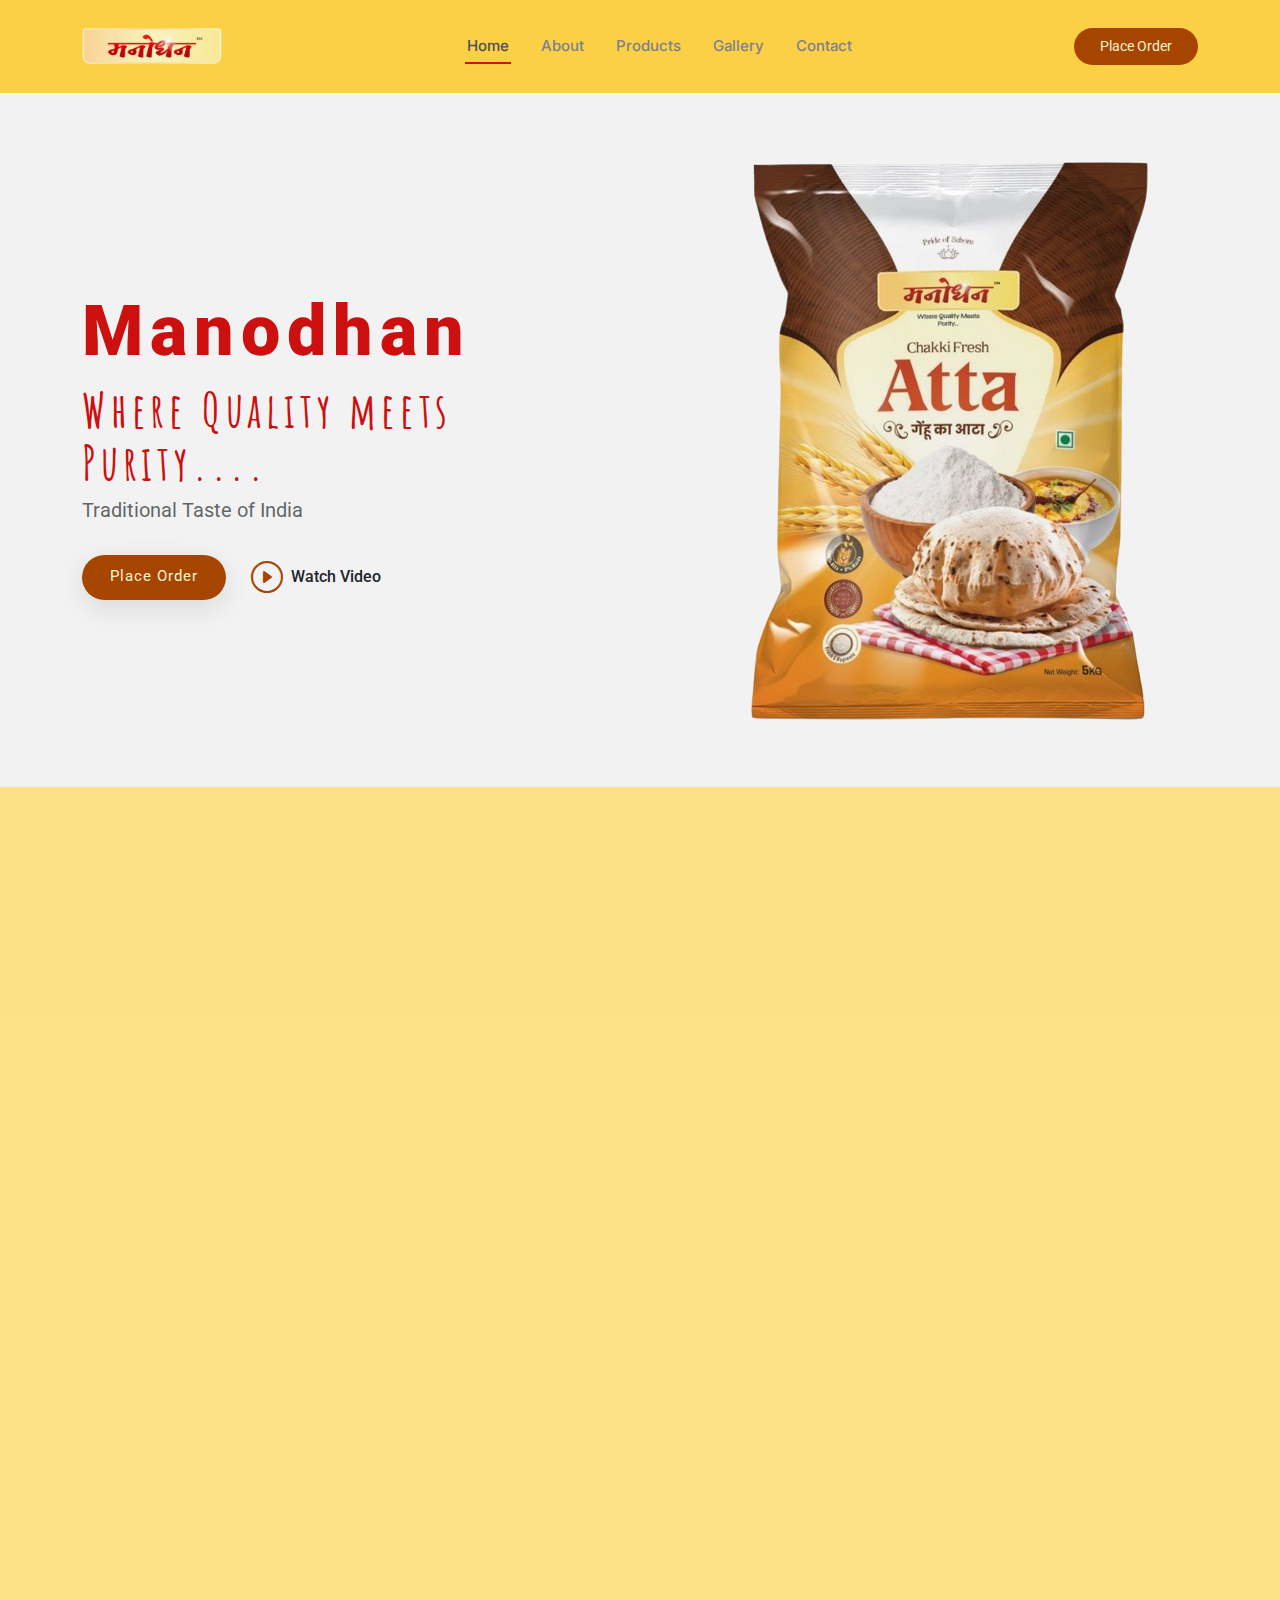
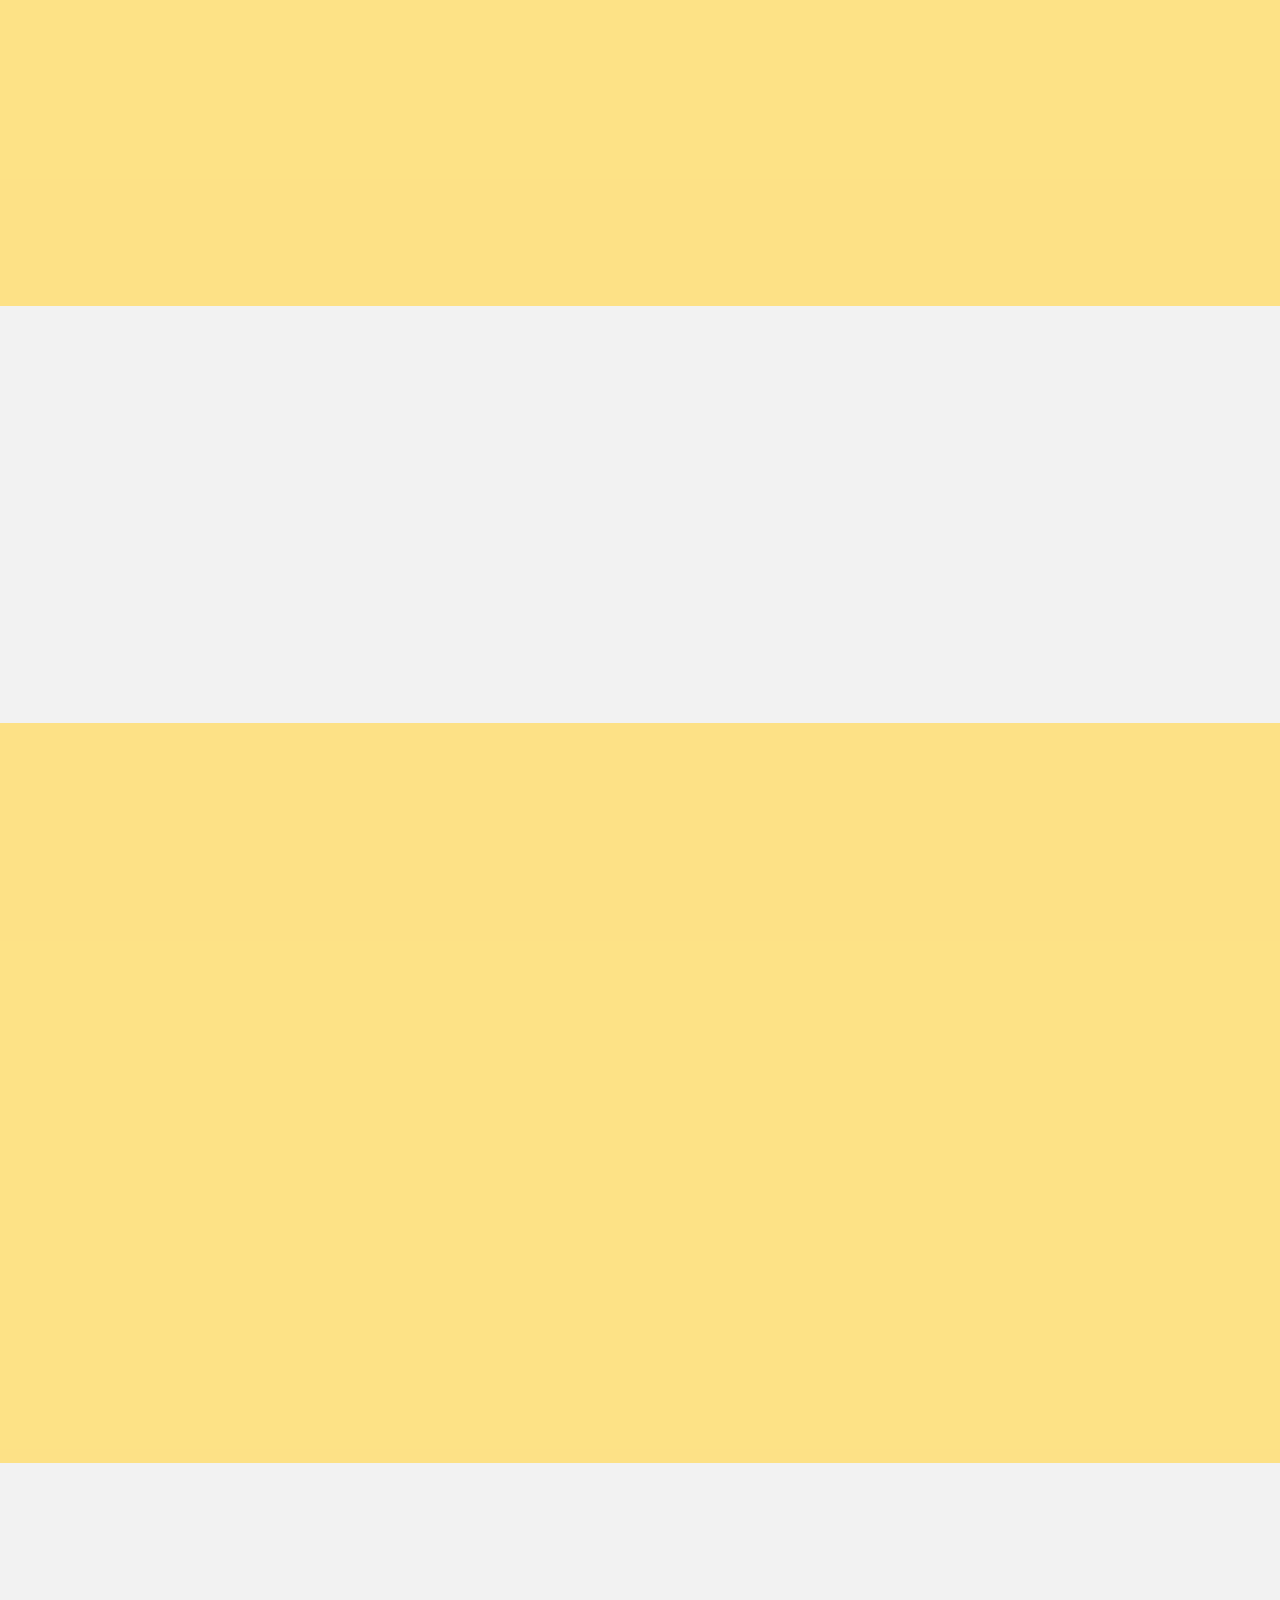
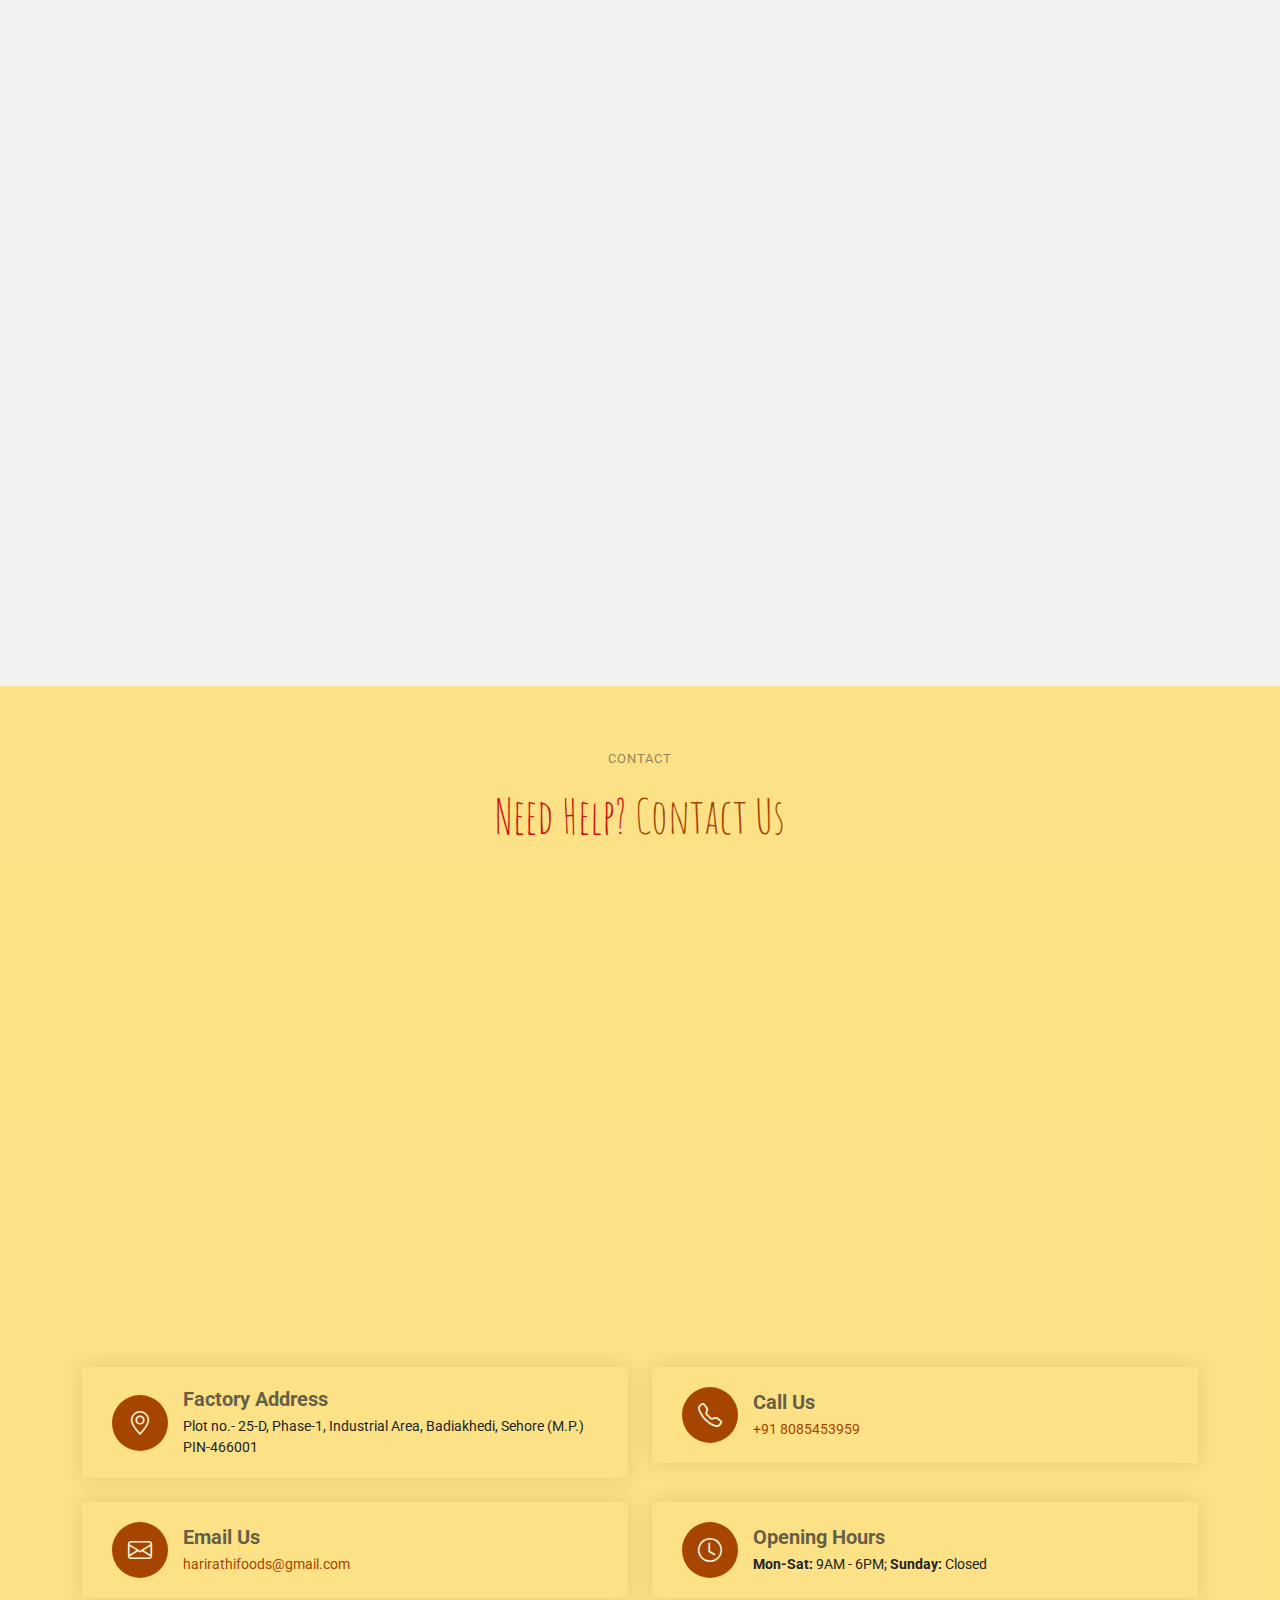
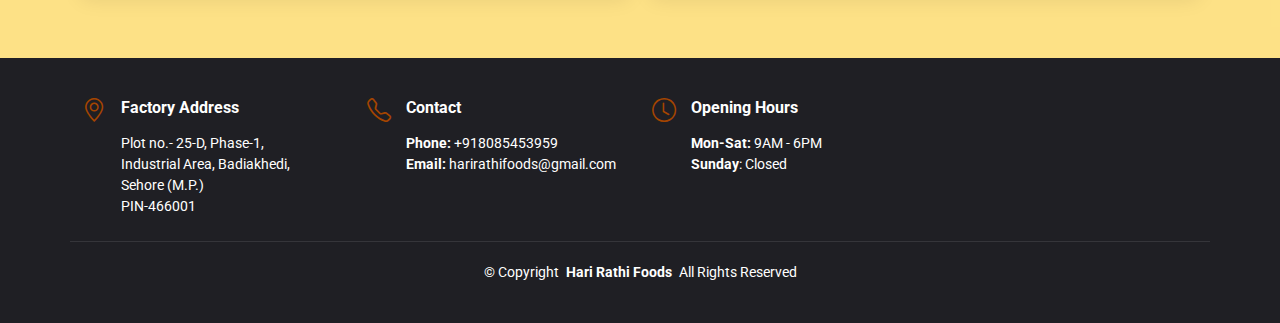
<file: index.html>
<!DOCTYPE html>
<html lang="en">

<head>
  <meta charset="utf-8">
  <meta content="width=device-width, initial-scale=1.0" name="viewport">
  <title>HR Food - Manodhan</title>
  <meta content="" name="description">
  <meta content="" name="keywords">

 

  <!-- Fonts -->
  <link href="https://fonts.googleapis.com" rel="preconnect">
  <link href="https://fonts.gstatic.com" rel="preconnect" crossorigin>
  <link href="https://fonts.googleapis.com/css2?family=Roboto:ital,wght@0,100;0,300;0,400;0,500;0,700;0,900;1,100;1,300;1,400;1,500;1,700;1,900&family=Inter:wght@100;200;300;400;500;600;700;800;900&family=Amatic+SC:wght@400;700&display=swap" rel="stylesheet">
  <link href="https://fonts.googleapis.com/css2?family=Roboto:wght@400;700&family=Open+Sans:wght@400;700&display=swap" rel="stylesheet">
            
  <!-- Vendor CSS Files -->
  <link href="assets/vendor/bootstrap/css/bootstrap.min.css" rel="stylesheet">
  <link href="assets/vendor/bootstrap-icons/bootstrap-icons.css" rel="stylesheet">
  <link href="assets/vendor/aos/aos.css" rel="stylesheet">
  <link href="assets/vendor/glightbox/css/glightbox.min.css" rel="stylesheet">
  <link href="assets/vendor/swiper/swiper-bundle.min.css" rel="stylesheet">

  <!-- Main CSS File -->
  <link href="assets/css/main.css" rel="stylesheet">

</head>

<body class="index-page">
  <header id="header" class="header d-flex align-items-center sticky-top" style="background: linear-gradient(to right, #fbd045, #fbd045);">
  <div class="container position-relative d-flex align-items-center justify-content-between">

    <a href="index.html" class="logo d-flex align-items-center me-auto me-xl-0">
      <img src="assets/img/logo.png" alt="" width="140">
    </a>

    <nav id="navmenu" class="navmenu">
      <ul>
        <li><a href="#hero" class="active">Home<br></a></li>
        <li><a href="#about">About</a></li>
        <li><a href="#Products">Products</a></li>
        <li><a href="#gallery">Gallery</a></li>
        <li><a href="#contact">Contact</a></li>
      </ul>
      <i class="mobile-nav-toggle d-xl-none bi bi-list"></i>
    </nav>

    <a class="btn-getstarted" href="index.html#place-order">Place Order</a>

  </div>
</header>

  <main class="main">

    <!-- Hero Section -->
    <section id="hero" class="hero section light-background">

      <div class="container">
        <div class="row gy-4 justify-content-center justify-content-lg-between">
          <div class="col-lg-5 order-2 order-lg-1 d-flex flex-column justify-content-center">
    
            <h1 data-aos="fade-up" style="line-height: 1.5; letter-spacing: 0.1em; font-size: 70px ; font-family: 'Roboto', 'Open Sans', sans-serif;"><b>Manodhan</b></h1>
          
            
            <h1 data-aos="fade-up" style="line-height: 1.1; letter-spacing: 0.1em; font-size: 48px ;" ><b>Where Quality meets Purity....</b></h1>
            <p data-aos="fade-up" data-aos-delay="100">Traditional Taste of India</p>
            <div class="d-flex" data-aos="fade-up" data-aos-delay="200">
              <a href="#place-order" class="btn-get-started">Place Order</a>
              <a href="" class="glightbox btn-watch-video d-flex align-items-center"><i class="bi bi-play-circle"></i><span>Watch Video</span></a>
            </div>
          </div>
          <div class="col-lg-5 order-1 order-lg-2 hero-img" data-aos="zoom-out">
            <img src="assets/img/hero-img.png" class="img-fluid animated" alt="">
          </div>
        </div>
      </div>

    </section>
    <!-- /Hero Section -->

    <!-- About Section -->
    <section id="about" class="about section">

      <!-- Section Title -->
      <div class="container section-title" data-aos="fade-up">
        <h2>About Us<br></h2>
        <p><span>Learn More</span> <span class="description-title">About Us</span></p>
      </div><!-- End Section Title -->

      <div class="container">
        <div class="row gy-4">
          <div class="col-lg-5" data-aos="fade-up" data-aos-delay="100">
            <div style="text-align: center;">
                <img src="assets/img/about.jpg" class="img-fluid mb-4" alt="">
            </div>
            <div class="place-order">
              <h2><b>Place Order</b></h2>
              <span style="font-size: 28px;">Call us on: <b>+918085453959</b></span><br>
              <a href="tel:+918085453959" class="btn btn-primary mt-2">Call Now</a>
          </div>
        </div>
        
          <div class="col-lg-6" data-aos="fade-up" data-aos-delay="200">
              <div class="content ps-0 ps-lg-5">
                  <p class="fst-italic">
                      मनोधन आटा सबसे अच्छी गेहूं से बनाया गया है जो सीहोर, मध्य प्रदेश में उगाई जाती है, और इसकी उत्कृष्टता को इसके सूक्ष्म प्रक्रिया के माध्यम से दर्शाया जाता है। इस क्षेत्र की अनुकूल मिट्टी और जलवायु स्थितियां गेहूं के समृद्ध विकास को प्रोत्साहित करती हैं, जिससे हर साल भरपूर फसल मिलती है।
                  </p>
                  <ul>
                      <li><i class="bi bi-star-fill"></i> गेहूं के दाने सुनहरे रंग के होते हैं और उनमें प्राकृतिक मिठास होती है।</li>
                      <li><i class="bi bi-droplet-fill"></i> उनमें अत्यधिक नमी अवशोषण क्षमता होती है।</li>
                      <li><i class="bi bi-gear-fill"></i> स्वचालित और स्वच्छ निर्माण तकनीकें इसके पोषण मूल्य और प्राकृतिक तत्वों को संरक्षित करती हैं।</li>
                  </ul>
                  <p class="fst-italic">
                      इस पौष्टिक आटे से बने चपाती (रोटी) उम्मीदों से परे होती हैं। वे दर्शाती हैं:
                  </p>
                  <ul>
                      <li><i class="bi bi-wind"></i> अद्वितीय हल्कापन</li>
                      <li><i class="bi bi-feather"></i> अधिक फुलाव</li>
                      <li><i class="bi bi-clock-fill"></i> लंबी अवधि तक नरम रहती हैं</li>
                  </ul>
                  <p class="fst-italic">
                      ये गुण इसे सभी के बीच समझदार व्यक्तियों के लिए पसंदीदा विकल्प बनाते हैं।
                  </p>
              </div>
          </div>

          
          
          
        </div>

      </div>

    </section><!-- /About Section -->

    <!-- Why Us Section -->
    <section id="why-us" class="why-us section light-background">
      <div class="container">
        <div class="row gy-4">
          
          <!-- Why Box -->
          <div class="col-lg-6" data-aos="fade-up" data-aos-delay="100">
            <div class="why-box">
              <h3>मनोधन क्यों चुनें</h3>
              <p style="font-size: 20px;"><b>हमेशा बेहतर गुणवत्ता का वादा:</b></p>
              <ul>
                <i class="bi bi-check-circle-fill green"></i> कड़े मानकों के आधार पर गेहूं का चयन</li>
                <br>
                <i class="bi bi-check-circle-fill"></i> उच्च गुणवत्ता की पैकिंग में आटे की स्वच्छ पैकिंग</li>
              </ul>
              <div class="text-center">
                <a href="#" class="more-btn"><span>और जानें</span> <i class="bi bi-chevron-right"></i></a>
              </div>
            </div>
          </div>
          
          <!-- Icon Box -->
          <div class="col-lg-6 d-flex align-items-stretch" data-aos="fade-up" data-aos-delay="200">
            <div class="why-box icon-box-custom">
              <h3>मनोधन जहां गुणवत्ता और शुद्धता मिलती है...</h3>
              <ul>
                <i class="bi bi-check-circle-fill"></i> स्वच्छता और स्वचालित निर्माण इकाई में सफाई, पीसने और मिलिंग की सुव्यवस्थित प्रक्रिया</li>
                <br>
                <i class="bi bi-check-circle-fill"></i> प्रत्येक पैक में समान रूप से पिसा हुआ उच्च गुणवत्ता का <b>100% शुद्ध गेहूं का आटा</b> होता है</li>
              </ul>
            </div>
          </div>
        </div>
      </div>
    </section>

    <!-- Products Section -->
    <section id="Products" class="Products section">

      <!-- Section Title -->
      <div class="container section-title" data-aos="fade-up">
        <h2>Products</h2>
        <p><span>Check our</span> <span class="description-title">Different Packaging<br></span></p>
      </div><!-- End Section Title -->

      <div class="container">
        <div class="row justify-content-center gy-4">
          <div class="col-lg-4 d-flex align-items-stretch" data-aos="fade-up">
            <div class="team-member">
              <div class="member-img">
                <img src="assets/img/products/products-1.jpg" class="img-fluid" alt="">
              </div>
              <div class="member-info">
                <h2 style="line-height: 1.5; letter-spacing: 0.1em; font-size: 40px ; font-family: 'Roboto', 'Open Sans', sans-serif;"><b>30 KG Bag</b></h2>
              </div>
            </div>
          </div><!-- End Team Member -->
      
          <div class="col-lg-4 d-flex align-items-stretch" data-aos="fade-up">
            <div class="team-member">
              <div class="member-img">
                <img src="assets/img/products/products-2.jpg" class="img-fluid" alt="">
              </div>
              <div class="member-info">
                <h2 style="line-height: 1.5; letter-spacing: 0.1em; font-size: 40px ; font-family: 'Roboto', 'Open Sans', sans-serif;"><b>5 KG Pack</b></h2>
              </div>
            </div>
          </div><!-- End Team Member -->
        </div>
      </div>
      
      

    </section><!-- /Products Section -->

    <!-- Gallery Section -->
    <section id="gallery" class="gallery section light-background">

      <!-- Section Title -->
      <div class="container section-title" data-aos="fade-up">
        <h2>Gallery</h2>
        <p><span>Check</span> <span class="description-title">Our Gallery</span></p>
      </div><!-- End Section Title -->

      <div class="container" data-aos="fade-up" data-aos-delay="100">

        <div class="swiper init-swiper">
          <script type="application/json" class="swiper-config">
            {
              "loop": true,
              "speed": 600,
              "autoplay": {
                "delay": 5000
              },
              "slidesPerView": "auto",
              "centeredSlides": true,
              "pagination": {
                "el": ".swiper-pagination",
                "type": "bullets",
                "clickable": true
              },
              "breakpoints": {
                "320": {
                  "slidesPerView": 1,
                  "spaceBetween": 0
                },
                "768": {
                  "slidesPerView": 3,
                  "spaceBetween": 20
                },
                "1200": {
                  "slidesPerView": 5,
                  "spaceBetween": 20
                }
              }
            }
          </script>
          <div class="swiper-wrapper align-items-center">
            <div class="swiper-slide"><a class="glightbox" data-gallery="images-gallery" href="assets/img/gallery/gallery-1.jpg"><img src="assets/img/gallery/gallery-1.jpg" class="img-fluid" alt=""></a></div>
            <div class="swiper-slide"><a class="glightbox" data-gallery="images-gallery" href="assets/img/gallery/gallery-2.jpg"><img src="assets/img/gallery/gallery-2.jpg" class="img-fluid" alt=""></a></div>
            <div class="swiper-slide"><a class="glightbox" data-gallery="images-gallery" href="assets/img/gallery/gallery-3.jpg"><img src="assets/img/gallery/gallery-3.jpg" class="img-fluid" alt=""></a></div>
            <div class="swiper-slide"><a class="glightbox" data-gallery="images-gallery" href="assets/img/gallery/gallery-4.jpg"><img src="assets/img/gallery/gallery-4.jpg" class="img-fluid" alt=""></a></div>
            <div class="swiper-slide"><a class="glightbox" data-gallery="images-gallery" href="assets/img/gallery/gallery-5.jpg"><img src="assets/img/gallery/gallery-5.jpg" class="img-fluid" alt=""></a></div>
            <div class="swiper-slide"><a class="glightbox" data-gallery="images-gallery" href="assets/img/gallery/gallery-6.jpg"><img src="assets/img/gallery/gallery-6.jpg" class="img-fluid" alt=""></a></div>
            </div>
          <div class="swiper-pagination"></div>
        </div>

      </div>

    </section><!-- /Gallery Section -->

    <!-- Contact Section -->
    <section id="contact" class="contact section">

      <!-- Section Title -->
      <div class="container section-title">
        <h2>Contact</h2>
        <p><span>Need Help?</span> <span class="description-title">Contact Us</span></p>
      </div><!-- End Section Title -->

      <div class="container">

        <div class="mb-5">
          <iframe style="width: 100%; height: 400px;" src="https://www.google.com/maps/embed?pb=!1m18!1m12!1m3!1d448.61870221595365!2d77.10287041117368!3d23.14904415752941!2m3!1f0!2f0!3f0!3m2!1i1024!2i768!4f13.1!3m3!1m2!1s0x397cf5ef5891b351%3A0xdf1a13d2b963f6a!2z4KS54KSw4KS_IOCksOCkpeCkvyDgpKvgpYLgpKHgpY3gpLg!5e1!3m2!1sen!2sin!4v1721709622957!5m2!1sen!2sin" width="600" height="450" style="border:0;" allowfullscreen="" loading="lazy" referrerpolicy="no-referrer-when-downgrade"></iframe>
        
        </div><!-- End Google Maps -->

        <div class="row gy-4">

          <div class="col-md-6">
            <a href="https://maps.app.goo.gl/aDgA4iHrubkxVGeL7"
               target="_blank" style="text-decoration: none; color: inherit;">
                <div class="info-item d-flex align-items-center">
                    <i class="icon bi bi-geo-alt flex-shrink-0"></i>
                    <div>
                        <h3>Factory Address</h3>
                        <p>Plot no.- 25-D, Phase-1, Industrial Area, Badiakhedi, Sehore (M.P.) PIN-466001</p>
                    </div>
                </div>
            </a>
        </div>
        <!-- End Info Item -->

          <div class="col-md-6">
            <div class="info-item d-flex align-items-center">
              <a href="tel:+918085453959"><i class="icon bi bi-telephone flex-shrink-0"></i></a>
              <div>
                <h3>Call Us</h3>
                <p><a href="tel:+918085453959">+91 8085453959</a></p>
              </div>
            </div>
          </div><!-- End Info Item -->

          <div class="col-md-6">
            <div class="info-item d-flex align-items-center">
              <a href="mailto:harirathifoods@gmail.com"><i class="icon bi bi-envelope flex-shrink-0"></i></a>
                <div>
                    <h3>Email Us</h3>
                    <p><a href="mailto:harirathifoods@gmail.com">harirathifoods@gmail.com</a></p>
                </div>
            </div>
        </div>
        <!-- End Info Item -->

          <div class="col-md-6">
            <div class="info-item d-flex align-items-center" >
              <i class="icon bi bi-clock flex-shrink-0"></i>
              <div>
                <h3>Opening Hours<br></h3>
                <p><strong>Mon-Sat:</strong> 9AM - 6PM; <strong>Sunday:</strong> Closed</p>
              </div>
            </div>
          </div><!-- End Info Item -->

        </div>
      </div>

    </section><!-- /Contact Section -->

  </main>

  <footer id="footer" class="footer dark-background">

    <div class="container">
      <div class="row gy-3">
        <div class="col-lg-3 col-md-6 d-flex">
          <i class="bi bi-geo-alt icon"></i>
          <div class="address"> 
            <h4>Factory Address</h4>
            <p>Plot no.- 25-D, Phase-1,</p>
            <p>Industrial Area, Badiakhedi,</p>
            <p>Sehore (M.P.) <br> PIN-466001</p>
          </div>

        </div>

        <div class="col-lg-3 col-md-6 d-flex">
          <i class="bi bi-telephone icon"></i>
          <div>
            <h4>Contact</h4>
            <p>
              <strong>Phone:</strong> <span>+918085453959</span><br>
              <strong>Email:</strong> <span>harirathifoods@gmail.com </span><br>
            </p>
          </div>
        </div>

        <div class="col-lg-3 col-md-6 d-flex">
          <i class="bi bi-clock icon"></i>
          <div>
            <h4>Opening Hours</h4>
            <p>
              <strong>Mon-Sat:</strong> <span>9AM - 6PM</span><br>
              <strong>Sunday</strong>: <span>Closed</span>
            </p>
          </div>
        </div>

      </div>
    </div>

    <div class="container copyright text-center mt-4">
      <p>© <span>Copyright</span> <strong class="px-1 sitename">Hari Rathi Foods</strong> <span>All Rights Reserved</span></p>
    </div>

  </footer>

  <!-- Scroll Top -->
  <a href="#" id="scroll-top" class="scroll-top d-flex align-items-center justify-content-center"><i class="bi bi-arrow-up-short"></i></a>

  <!-- Preloader -->
  <div id="preloader"></div>

  <!-- Vendor JS Files -->
  <script src="assets/vendor/bootstrap/js/bootstrap.bundle.min.js"></script>
  <script src="assets/vendor/aos/aos.js"></script>
  <script src="assets/vendor/glightbox/js/glightbox.min.js"></script>
  <script src="assets/vendor/purecounter/purecounter_vanilla.js"></script>
  <script src="assets/vendor/swiper/swiper-bundle.min.js"></script>

  <!-- Main JS File -->
  <script src="assets/js/main.js"></script>

</body>

</html>
</file>
<file: assets/css/main.css>
/* Fonts */
:root {
  --default-font: "Roboto",  system-ui, -apple-system, "Segoe UI", Roboto, "Helvetica Neue", Arial, "Noto Sans", "Liberation Sans", sans-serif, "Apple Color Emoji", "Segoe UI Emoji", "Segoe UI Symbol", "Noto Color Emoji";
  --heading-font: "Amatic SC",  sans-serif;
  --nav-font: "Inter",  sans-serif;
}


/* Global Colors - The following color variables are used throughout the website. Updating them here will change the color scheme of the entire website */
:root { 
  --background-color: #fcce365e; /* Background color for the entire website, including individual sections */
  --default-color: #212529; /* Default color used for the majority of the text content across the entire website */
  --heading-color: #cc0f0f; /* Color for headings, subheadings and title throughout the website */
  --accent-color: #a54500; /* Accent color that represents your brand on the website. It's used for buttons, links, and other elements that need to stand out */
  --surface-color: #d29e1a00; /* The surface color is used as a background of boxed elements within sections, such as cards, icon boxes, or other elements that require a visual separation from the global background. */
  --contrast-color: #f9f2d2; /* Contrast color for text, ensuring readability against backgrounds of accent, heading, or default colors. */
}

/* Nav Menu Colors - The following color variables are used specifically for the navigation menu. They are separate from the global colors to allow for more customization options */
:root {
  --nav-color: #7f7f90;  /* The default color of the main navmenu links */
  --nav-hover-color: #ce1212; /* Applied to main navmenu links when they are hovered over or active */
  --nav-mobile-background-color: #ffffff; /* Used as the background color for mobile navigation menu */
  --nav-dropdown-background-color: #ffffff; /* Used as the background color for dropdown items that appear when hovering over primary navigation items */
  --nav-dropdown-color: #7f7f90; /* Used for navigation links of the dropdown items in the navigation menu. */
  --nav-dropdown-hover-color: #ce1212; /* Similar to --nav-hover-color, this color is applied to dropdown navigation links when they are hovered over. */
}

/* Color Presets - These classes override global colors when applied to any section or element, providing reuse of the sam color scheme. */

.light-background {
  --background-color: #f2f2f2;
  --surface-color: #ffffff;
}

.dark-background {
  --background-color: #1f1f24;
  --default-color: #ffffff;
  --heading-color: #ffffff;
  --surface-color: #37373f;
  --contrast-color: #ffffff;
}

/* Smooth scroll */
:root {
  scroll-behavior: smooth;
}

/*--------------------------------------------------------------
# General Styling & Shared Classes
--------------------------------------------------------------*/
body {
  color: var(--default-color);
  background-color: var(--background-color);
  font-family: var(--default-font);
}

a {
  color: var(--accent-color);
  text-decoration: none;
  transition: 0.3s;
}

a:hover {
  color: color-mix(in srgb, var(--accent-color), transparent 25%);
  text-decoration: none;
}

h1,
h2,
h3,
h4,
h5,
h6 {
  color: var(--heading-color);
  font-family: var(--heading-font);
}

/* Pulsating Play Button
------------------------------*/
.pulsating-play-btn {
  width: 94px;
  height: 94px;
  background: radial-gradient(var(--accent-color) 50%, color-mix(in srgb, var(--accent-color), transparent 75%) 52%);
  border-radius: 50%;
  display: block;
  position: relative;
  overflow: hidden;
}

.pulsating-play-btn:before {
  content: "";
  position: absolute;
  width: 120px;
  height: 120px;
  animation-delay: 0s;
  animation: pulsate-play-btn 2s;
  animation-direction: forwards;
  animation-iteration-count: infinite;
  animation-timing-function: steps;
  opacity: 1;
  border-radius: 50%;
  border: 5px solid color-mix(in srgb, var(--accent-color), transparent 30%);
  top: -15%;
  left: -15%;
  background: rgba(198, 16, 0, 0);
}

.pulsating-play-btn:after {
  content: "";
  position: absolute;
  left: 50%;
  top: 50%;
  transform: translateX(-40%) translateY(-50%);
  width: 0;
  height: 0;
  border-top: 10px solid transparent;
  border-bottom: 10px solid transparent;
  border-left: 15px solid #fff;
  z-index: 100;
  transition: all 400ms cubic-bezier(0.55, 0.055, 0.675, 0.19);
}

.pulsating-play-btn:hover:before {
  content: "";
  position: absolute;
  left: 50%;
  top: 50%;
  transform: translateX(-40%) translateY(-50%);
  width: 0;
  height: 0;
  border: none;
  border-top: 10px solid transparent;
  border-bottom: 10px solid transparent;
  border-left: 15px solid #fff;
  z-index: 200;
  animation: none;
  border-radius: 0;
}

.pulsating-play-btn:hover:after {
  border-left: 15px solid var(--accent-color);
  transform: scale(20);
}

@keyframes pulsate-play-btn {
  0% {
    transform: scale(0.6, 0.6);
    opacity: 1;
  }

  100% {
    transform: scale(1, 1);
    opacity: 0;
  }
}


/*--------------------------------------------------------------
# Global Header
--------------------------------------------------------------*/
.header {
  color: var(--default-color);
  background-color: var(--background-color);
  opacity:1;
  padding: 20px 0;
  transition: all 0.5s;
  z-index: 997;
}

.header .logo {
  line-height: 1;
}

.header .logo img {
  max-height: 36px;
  margin-right: 8px;
}

.header .logo h1 {
  font-size: 30px;
  margin: 0;
  font-weight: 700;
  color: var(--heading-color);
  font-family: var(--default-font);
}

.header .logo span {
  color: var(--accent-color);
  font-size: 36px;
}

.header .btn-getstarted,
.header .btn-getstarted:focus {
  color: var(--contrast-color);
  background: var(--accent-color);
  font-size: 14px;
  padding: 8px 26px;
  margin: 0;
  border-radius: 50px;
  transition: 0.3s;
}

.header .btn-getstarted:hover,
.header .btn-getstarted:focus:hover {
  color: var(--contrast-color);
  background: color-mix(in srgb, var(--accent-color), transparent 15%);
}

@media (max-width: 1200px) {
  .header .logo {
    order: 1;
  }

  .header .btn-getstarted {
    order: 2;
    margin: 0 15px 0 0;
    padding: 6px 20px;
  }

  .header .navmenu {
    order: 3;
  }
}

.scrolled .header {
  box-shadow: 0px 0 18px rgba(238, 183, 4, 1);
}

/*--------------------------------------------------------------
# Navigation Menu
--------------------------------------------------------------*/
/* Desktop Navigation */
@media (min-width: 1200px) {
  .navmenu {
    padding: 0;
  }

  .navmenu ul {
    margin: 0;
    padding: 0;
    display: flex;
    list-style: none;
    align-items: center;
  }

  .navmenu li {
    position: relative;
  }

  .navmenu>ul>li {
    white-space: nowrap;
    padding: 15px 14px;
  }

  .navmenu>ul>li:last-child {
    padding-right: 0;
  }

  .navmenu a,
  .navmenu a:focus {
    color: var(--nav-color);
    font-size: 15px;
    padding: 0 2px;
    font-family: var(--nav-font);
    font-weight: 500;
    display: flex;
    align-items: center;
    justify-content: space-between;
    white-space: nowrap;
    transition: 0.3s;
    position: relative;
  }

  .navmenu a i,
  .navmenu a:focus i {
    font-size: 12px;
    line-height: 0;
    margin-left: 5px;
    transition: 0.3s;
  }

  .navmenu>ul>li>a:before {
    content: "";
    position: absolute;
    height: 2px;
    bottom: -6px;
    left: 0;
    background-color: var(--nav-hover-color);
    visibility: hidden;
    width: 0px;
    transition: all 0.3s ease-in-out 0s;
  }

  .navmenu a:hover:before,
  .navmenu li:hover>a:before,
  .navmenu .active:before {
    visibility: visible;
    width: 100%;
  }

  .navmenu li:hover>a,
  .navmenu .active,
  .navmenu .active:focus {
    color: color-mix(in srgb, var(--nav-color) 80%, black 50%);
  }

  .navmenu .dropdown ul {
    margin: 0;
    padding: 10px 0;
    background: var(--nav-dropdown-background-color);
    display: block;
    position: absolute;
    visibility: hidden;
    left: 14px;
    top: 130%;
    opacity: 1;
    transition: 0.3s;
    border-radius: 4px;
    z-index: 99;
    box-shadow: 0px 0px 30px rgba(0, 0, 0, 1);
  }

  .navmenu .dropdown ul li {
    min-width: 200px;
  }

  .navmenu .dropdown ul a {
    padding: 10px 20px;
    font-size: 15px;
    text-transform: none;
    color: var(--nav-dropdown-color);
  }

  .navmenu .dropdown ul a i {
    font-size: 12px;
  }

  .navmenu .dropdown ul a:hover,
  .navmenu .dropdown ul .active:hover,
  .navmenu .dropdown ul li:hover>a {
    color: var(--nav-dropdown-hover-color);
  }

  .navmenu .dropdown:hover>ul {
    opacity: 1;
    top: 100%;
    visibility: visible;
  }

  .navmenu .dropdown .dropdown ul {
    top: 0;
    left: -90%;
    visibility: hidden;
  }

  .navmenu .dropdown .dropdown:hover>ul {
    opacity: 1;
    top: 0;
    left: -100%;
    visibility: visible;
  }
}

/* Mobile Navigation */
@media (max-width: 1199px) {
  .mobile-nav-toggle {
    color: var(--nav-color);
    font-size: 28px;
    line-height: 0;
    margin-right: 10px;
    cursor: pointer;
    transition: color 0.3s;
  }

  .navmenu {
    padding: 0;
    z-index: 9997;
  }

  .navmenu ul {
    display: none;
    position: absolute;
    inset: 60px 20px 20px 20px;
    padding: 10px 0;
    margin: 0;
    border-radius: 6px;
    background-color: var(--nav-mobile-background-color);
    border: 1px solid color-mix(in srgb, var(--default-color), transparent 0%);
    box-shadow: none;
    overflow-y: auto;
    transition: 0.3s;
    z-index: 9998;
  }

  .navmenu a,
  .navmenu a:focus {
    color: var(--nav-dropdown-color);
    padding: 10px 20px;
    font-family: var(--nav-font);
    font-size: 17px;
    font-weight: 500;
    display: flex;
    align-items: center;
    justify-content: space-between;
    white-space: nowrap;
    transition: 0.3s;
  }

  .navmenu a i,
  .navmenu a:focus i {
    font-size: 12px;
    line-height: 0;
    margin-left: 5px;
    width: 30px;
    height: 30px;
    display: flex;
    align-items: center;
    justify-content: center;
    border-radius: 50%;
    transition: 0.3s;
    background-color: color-mix(in srgb, var(--accent-color), transparent 0%);
  }

  .navmenu a i:hover,
  .navmenu a:focus i:hover {
    background-color: var(--accent-color);
    color: var(--contrast-color);
  }

  .navmenu a:hover,
  .navmenu .active,
  .navmenu .active:focus {
    color: var(--nav-dropdown-hover-color);
  }

  .navmenu .active i,
  .navmenu .active:focus i {
    background-color: var(--accent-color);
    color: var(--contrast-color);
    transform: rotate(180deg);
  }

  .navmenu .dropdown ul {
    position: static;
    display: none;
    z-index: 99;
    padding: 10px 0;
    margin: 10px 20px;
    background-color: var(--nav-dropdown-background-color);
    transition: all 0.5s ease-in-out;
  }

  .navmenu .dropdown ul ul {
    background-color: rgba(33, 37, 41, 1);
  }

  .navmenu .dropdown>.dropdown-active {
    display: block;
    background-color: rgba(33, 37, 41, 1);
  }

  .mobile-nav-active {
    overflow: hidden;
  }

  .mobile-nav-active .mobile-nav-toggle {
    color: #fff;
    position: absolute;
    font-size: 32px;
    top: 15px;
    right: 15px;
    margin-right: 0;
    z-index: 9999;
  }

  .mobile-nav-active .navmenu {
    position: fixed;
    overflow: hidden;
    inset: 0;
    background: rgba(33, 37, 41, 1);
    transition: 0.3s;
  }

  .mobile-nav-active .navmenu>ul {
    display: block;
  }
}

/*--------------------------------------------------------------
# Global Footer
--------------------------------------------------------------*/
.footer {
  --heading-font: var(--default-font);
  color: var(--default-color);
  background-color: var(--background-color);
  font-size: 14px;
  padding: 40px 0;
  position: relative;
}

.footer .icon {
  color: var(--accent-color);
  margin-right: 15px;
  font-size: 24px;
  line-height: 0;
}

.footer h4 {
  font-size: 16px;
  font-weight: 700;
  margin-bottom: 15px;
}

.footer .address p {
  margin-bottom: 0px;
}

.footer .social-links a {
  display: flex;
  align-items: center;
  justify-content: center;
  width: 40px;
  height: 40px;
  border-radius: 50%;
  border: 1px solid color-mix(in srgb, var(--default-color), transparent 50%);
  font-size: 16px;
  color: color-mix(in srgb, var(--default-color), transparent 50%);
  margin-right: 10px;
  transition: 0.3s;
}

.footer .social-links a:hover {
  color: var(--accent-color);
  border-color: var(--accent-color);
}

.footer .copyright {
  padding-top: 20px;
  border-top: 1px solid color-mix(in srgb, var(--default-color), transparent 90%);
}

.footer .copyright p {
  margin-bottom: 0;
}

.footer .credits {
  margin-top: 5px;
  font-size: 13px;
}

/*--------------------------------------------------------------
# Preloader
--------------------------------------------------------------*/
#preloader {
  position: fixed;
  inset: 0;
  z-index: 9999;
  overflow: hidden;
  background-color: var(--background-color);
  transition: all 0.6s ease-out;
  width: 100%;
  height: 100vh;
}

#preloader:before,
#preloader:after {
  content: "";
  position: absolute;
  border: 4px solid var(--accent-color);
  border-radius: 50%;
  animation: animate-preloader 2s cubic-bezier(0, 0.2, 0.8, 1) infinite;
}

#preloader:after {
  animation-delay: -0.5s;
}

@keyframes animate-preloader {
  0% {
    width: 10px;
    height: 10px;
    top: calc(50% - 5px);
    left: calc(50% - 5px);
    opacity: 1;
  }

  100% {
    width: 72px;
    height: 72px;
    top: calc(50% - 36px);
    left: calc(50% - 36px);
    opacity: 1;
  }
}

/*--------------------------------------------------------------
# Scroll Top Button
--------------------------------------------------------------*/
.scroll-top {
  position: fixed;
  visibility: hidden;
  opacity: 1;
  right: 15px;
  bottom: -15px;
  z-index: 99999;
  background-color: var(--accent-color);
  width: 44px;
  height: 44px;
  border-radius: 50px;
  transition: all 0.4s;
}

.scroll-top i {
  font-size: 24px;
  color: var(--contrast-color);
  line-height: 0;
}

.scroll-top:hover {
  background-color: color-mix(in srgb, var(--accent-color), transparent 20%);
  color: var(--contrast-color);
}

.scroll-top.active {
  visibility: visible;
  opacity: 1;
  bottom: 15px;
}

/*--------------------------------------------------------------
# Disable aos animation delay on mobile devices
--------------------------------------------------------------*/
@media screen and (max-width: 768px) {
  [data-aos-delay] {
    transition-delay: 0 !important;
  }
}

/*--------------------------------------------------------------
# Global Page Titles & Breadcrumbs
--------------------------------------------------------------*/
.page-title {
  --background-color: color-mix(in srgb, var(--default-color), transparent 96%);
  color: var(--default-color);
  background-color: var(--background-color);
  padding: 120px 0;
  text-align: center;
  position: relative;
}

.page-title h1 {
  font-size: 42px;
  font-weight: 400;
  margin-bottom: 10px;
  font-family: var(--default-font);
}

.page-title .breadcrumbs ol {
  display: flex;
  flex-wrap: wrap;
  list-style: none;
  justify-content: center;
  padding: 0;
  margin: 0;
  font-size: 16px;
  font-weight: 400;
}

.page-title .breadcrumbs ol li+li {
  padding-left: 10px;
}

.page-title .breadcrumbs ol li+li::before {
  content: "/";
  display: inline-block;
  padding-right: 10px;
  color: color-mix(in srgb, var(--default-color), transparent 70%);
}

/*--------------------------------------------------------------
# Global Sections
--------------------------------------------------------------*/
section,
.section {
  color: var(--default-color);
  background-color: var(--background-color);
  padding: 60px 0;
  scroll-margin-top: 92px;
  overflow: clip;
}

@media (max-width: 1199px) {

  section,
  .section {
    scroll-margin-top: 56px;
  }
}

/*--------------------------------------------------------------
# Global Section Titles
--------------------------------------------------------------*/
.section-title {
  text-align: center;
  padding-bottom: 60px;
  position: relative;
}

.section-title h2 {
  font-size: 13px;
  letter-spacing: 1px;
  font-weight: 400;
  padding: 0;
  margin: 0;
  color: color-mix(in srgb, var(--default-color), transparent 50%);
  display: inline-block;
  text-transform: uppercase;
  font-family: var(--default-font);
}

.section-title p {
  color: var(--heading-color);
  margin: 10px 0 0 0;
  font-size: 48px;
  font-weight: 500;
  font-family: var(--heading-font);
}

.section-title p .description-title {
  color: var(--accent-color);
}

/*--------------------------------------------------------------
# Hero Section
--------------------------------------------------------------*/
.hero {
  width: 100%;
  min-height: 60vh;
  position: relative;
  padding: 60px 0;
  display: flex;
  align-items: center;
}

.hero h1 {
  margin: 0;
  font-size: 64px;
  font-weight: 700;
}

.hero p {
  color: color-mix(in srgb, var(--default-color), transparent 30%);
  margin: 5px 0 30px 0;
  font-size: 20px;
  font-weight: 400;
}

.hero .btn-get-started {
  color: var(--contrast-color);
  background: var(--accent-color);
  font-weight: 400;
  font-size: 15px;
  letter-spacing: 1px;
  display: inline-block;
  padding: 10px 28px 12px 28px;
  border-radius: 50px;
  transition: 0.5s;
  box-shadow: 0 8px 28px rgba(0, 0, 0, 0.1);
}

.hero .btn-get-started:hover {
  color: var(--contrast-color);
  background: color-mix(in srgb, var(--accent-color), transparent 15%);
  box-shadow: 0 8px 28px rgba(0, 0, 0, 0.1);
}

.hero .btn-watch-video {
  font-size: 16px;
  transition: 0.5s;
  margin-left: 25px;
  color: var(--default-color);
  font-weight: 500;
}

.hero .btn-watch-video i {
  color: var(--accent-color);
  font-size: 32px;
  transition: 0.3s;
  line-height: 0;
  margin-right: 8px;
}

.hero .btn-watch-video:hover {
  color: var(--accent-color);
}

.hero .btn-watch-video:hover i {
  color: color-mix(in srgb, var(--accent-color), transparent 15%);
}

.hero .animated {
  animation: up-down 2s ease-in-out infinite alternate-reverse both;
}

@media (max-width: 640px) {
  .hero h1 {
    font-size: 28px;
    line-height: 36px;
  }

  .hero p {
    font-size: 18px;
    line-height: 24px;
    margin-bottom: 30px;
  }

  .hero .btn-get-started,
  .hero .btn-watch-video {
    font-size: 13px;
  }
}

@keyframes up-down {
  0% {
    transform: translateY(10px);
  }

  100% {
    transform: translateY(-10px);
  }
}

/*--------------------------------------------------------------
# About Section
--------------------------------------------------------------*/
.about h3 {
  font-weight: 700;
  font-size: 28px;
  margin-bottom: 20px;
}

.about .book-a-table {
  text-align: center;
  border: 4px solid color-mix(in srgb, var(--default-color), transparent 30%);
  padding: 22px;
}

.about .book-a-table h3 {
  font-family: var(--default-font);
  margin: 0 0 0 0;
  font-size: 24px;
}

.about .book-a-table p {
  color: var(--accent-color);
  font-weight: 500;
  font-size: 28px;
  margin: 0;
}

.about .fst-italic {
  color: color-mix(in srgb, var(--default-color), var(--contrast-color) 10%);
  font-size: 20px;
}

.about .content ul {
  list-style: none;
  padding: 0;
}

.about .content ul li {
  padding: 0 0 10px 30px;
  position: relative;
}

.about .content ul i {
  position: absolute;
  font-size: 20px;
  left: 0;
  top: -3px;
  color: var(--accent-color);
}

.about .content p:last-child {
  margin-bottom: 0;
}

.about .pulsating-play-btn {
  position: absolute;
  left: calc(50% - 47px);
  top: calc(50% - 47px);
}

/*--------------------------------------------------------------
# Why Us Section
--------------------------------------------------------------*/
.why-us .why-box {
  color: var(--contrast-color);
  background: var(--accent-color);
  padding: 30px;
}

.why-us .why-box h3 {
  color: var(--contrast-color);
  font-family: var(--default-font);
  font-weight: 700;
  font-size: 34px;
  margin-bottom: 30px;
}

.why-us .why-box p {
  margin-bottom: 30px;
}

.why-us .why-box .more-btn {
  display: inline-block;
  background: color-mix(in srgb, var(--contrast-color), transparent 85%);
  padding: 8px 40px 10px 40px;
  color: var(--contrast-color);
  transition: all ease-in-out 0.4s;
  border-radius: 50px;
}

.why-us .why-box .more-btn i {
  font-size: 14px;
}

.why-us .why-box .more-btn:hover {
  color: var(--accent-color);
  background: var(--surface-color);
}

.why-us .icon-box {
  background-color: var(--surface-color);
  text-align: center;
  padding: 40px 30px;
  width: 100%;
  height: 100%;
  border: 1px solid color-mix(in srgb, var(--default-color), transparent 90%);
}

.why-us .icon-box i {
  color: var(--accent-color);
  font-size: 32px;
  margin-bottom: 30px;
  background: color-mix(in srgb, var(--accent-color), transparent 95%);
  border-radius: 50px;
  display: flex;
  align-items: center;
  justify-content: center;
  width: 72px;
  height: 72px;
  transition: 0.3s;
}

.why-us .icon-box h4 {
  font-size: 20px;
  font-weight: 500;
  margin: 0 0 30px 0;
  font-family: var(--default-font);
}

.why-us .icon-box p {
  font-size: 15px;
  color: color-mix(in srgb, var(--default-color), transparent 30%);
}

.why-us .icon-box:hover i {
  color: var(--contrast-color);
  background: var(--accent-color);
}
.why-box ul i {
  margin-right: 2px;
  color: #48e16b; /* Adjust icon color if needed */
}


/*--------------------------------------------------------------
# Menu Section
--------------------------------------------------------------*/
.menu .nav-tabs {
  border: 0;
}

.menu .nav-link {
  background-color: var(--background-color);
  color: color-mix(in srgb, var(--default-color), transparent 20%);
  margin: 0 15px;
  padding: 10px 5px;
  transition: 0.3s;
  border-radius: 0;
  cursor: pointer;
  height: 100%;
  border: 0;
  border-bottom: 2px solid color-mix(in srgb, var(--default-color), transparent 80%);
}

@media (max-width: 575px) {
  .menu .nav-link {
    margin: 0 10px;
    padding: 10px 0;
  }
}

.menu .nav-link i {
  padding-right: 15px;
  font-size: 48px;
}

.menu .nav-link h4 {
  font-size: 18px;
  font-weight: 400;
  margin: 0;
  font-family: var(--default-font);
}

@media (max-width: 575px) {
  .menu .nav-link h4 {
    font-size: 16px;
  }
}

.menu .nav-link:hover {
  color: var(--accent-color);
  border-color: var(--accent-color);
}

.menu .nav-link.active {
  background-color: var(--background-color);
  color: var(--accent-color);
  border-color: var(--accent-color);
}

.menu .tab-content .tab-header {
  padding: 30px 0;
}

.menu .tab-content .tab-header p {
  font-size: 14px;
  text-transform: uppercase;
  color: color-mix(in srgb, var(--default-color), transparent 20%);
  margin-bottom: 0;
}

.menu .tab-content .tab-header h3 {
  font-size: 48px;
  font-weight: 700;
  color: var(--accent-color);
}

.menu .tab-content .menu-item {
  text-align-last: center;
}

.menu .tab-content .menu-item .menu-img {
  padding: 0 60px;
  margin-bottom: 15px;
}

.menu .tab-content .menu-item h4 {
  font-size: 24px;
  font-weight: 400;
  margin-bottom: 5px;
  font-family: var(--default-font);
}

.menu .tab-content .menu-item .ingredients {
  font-family: var(--nav-font);
  color: color-mix(in srgb, var(--default-color), transparent 50%);
  margin-bottom: 5px;
}

.menu .tab-content .menu-item .price {
  font-size: 24px;
  font-weight: 700;
  color: var(--accent-color);
}

/*--------------------------------------------------------------
# Stats Section
--------------------------------------------------------------*/
.stats {
  position: relative;
  padding: 120px 0;
}

.stats img {
  position: absolute;
  inset: 0;
  display: block;
  width: 100%;
  height: 100%;
  object-fit: cover;
  z-index: 1;
}

.stats:before {
  content: "";
  background: color-mix(in srgb, var(--background-color), transparent 40%);
  position: absolute;
  inset: 0;
  z-index: 2;
}

.stats .container {
  position: relative;
  z-index: 3;
}

.stats .stats-item {
  padding: 30px;
  width: 100%;
}

.stats .stats-item span {
  font-size: 48px;
  display: block;
  color: var(--default-color);
  font-weight: 700;
}

.stats .stats-item p {
  padding: 0;
  margin: 0;
  font-size: 16px;
  font-weight: 700;
  color: color-mix(in srgb, var(--default-color), transparent 40%);
}

/*--------------------------------------------------------------
# Testimonials Section
--------------------------------------------------------------*/
.testimonials .testimonials-carousel,
.testimonials .testimonials-slider {
  overflow: hidden;
}

.testimonials .testimonial-item .testimonial-content {
  border-left: 3px solid var(--accent-color);
  padding-left: 30px;
}

.testimonials .testimonial-item .testimonial-img {
  border-radius: 50%;
  border: 4px solid var(--background-color);
  margin: 0 auto;
}

.testimonials .testimonial-item h3 {
  font-size: 20px;
  font-weight: bold;
  margin: 10px 0 5px 0;
}

.testimonials .testimonial-item h4 {
  font-size: 14px;
  color: color-mix(in srgb, var(--default-color), transparent 40%);
  margin: 0 0 10px 0;
}

.testimonials .testimonial-item .stars i {
  color: #ffc107;
  margin: 0 1px;
}

.testimonials .testimonial-item .quote-icon-left,
.testimonials .testimonial-item .quote-icon-right {
  color: color-mix(in srgb, var(--accent-color), transparent 50%);
  font-size: 26px;
  line-height: 0;
}

.testimonials .testimonial-item .quote-icon-left {
  display: inline-block;
  left: -5px;
  position: relative;
}

.testimonials .testimonial-item .quote-icon-right {
  display: inline-block;
  right: -5px;
  position: relative;
  top: 10px;
  transform: scale(-1, -1);
}

.testimonials .testimonial-item p {
  font-style: italic;
}

.testimonials .swiper-wrapper {
  height: auto;
}

.testimonials .swiper-pagination {
  margin-top: 30px;
  position: relative;
}

.testimonials .swiper-pagination .swiper-pagination-bullet {
  width: 12px;
  height: 12px;
  background-color: color-mix(in srgb, var(--default-color), transparent 85%);
  opacity: 1;
}

.testimonials .swiper-pagination .swiper-pagination-bullet-active {
  background-color: var(--accent-color);
}

/*--------------------------------------------------------------
# Events Section
--------------------------------------------------------------*/
.events .container-fluid {
  padding: 0;
}

.events .event-item {
  background-size: cover;
  background-position: cente;
  min-height: 600px;
  padding: 30px;
}

@media (max-width: 575px) {
  .events .event-item {
    min-height: 500px;
  }
}

.events .event-item:before {
  content: "";
  background: rgba(0, 0, 0, 0.6);
  position: absolute;
  inset: 0;
}

.events .event-item h3 {
  font-size: 24px;
  font-weight: 700;
  margin-bottom: 5px;
  color: #ffffff;
  position: relative;
}

.events .event-item .price {
  color: #ffffff;
  border-bottom: 2px solid var(--accent-color);
  font-size: 32px;
  font-weight: 700;
  margin-bottom: 15px;
  position: relative;
}

.events .event-item .description {
  margin-bottom: 0;
  color: rgba(255, 255, 255, 0.8);
  position: relative;
}

.events .swiper-wrapper {
  height: auto;
}

.events .swiper-pagination {
  margin-top: 20px;
  position: relative;
}

.events .swiper-pagination .swiper-pagination-bullet {
  width: 10px;
  height: 10px;
  background-color: color-mix(in srgb, var(--default-color), transparent 85%);
  opacity: 1;
}

.events .swiper-pagination .swiper-pagination-bullet-active {
  background-color: var(--accent-color);
}

/*--------------------------------------------------------------
# Products Section
--------------------------------------------------------------*/
.Products .team-member {
  background-color: var(--surface-color);
  box-shadow: 0px 0 30px rgba(0, 0, 0, 0.1);
  overflow: hidden;
  text-align: center;
  border-radius: 5px;
  transition: 0.3s;
}

.Products .team-member .member-img {
  position: relative;
  overflow: hidden;
}

.Products .team-member .social {
  position: absolute;
  right: -100%;
  top: 30px;
  opacity: 0;
  border-radius: 4px;
  transition: 0.5s;
  background: color-mix(in srgb, var(--background-color), transparent 60%);
  z-index: 2;
}

.Products .team-member .social a {
  transition: color 0.3s;
  color: color-mix(in srgb, var(--default-color), transparent 50%);
  margin: 15px 12px;
  display: block;
  line-height: 0;
  text-align: center;
}

.Products .team-member .social a:hover {
  color: var(--default-color);
}

.Products .team-member .social i {
  font-size: 18px;
}

.Products .team-member .member-info {
  padding: 10px 15px 20px 15px;
}

.Products .team-member .member-info h4 {
  font-weight: 700;
  margin-bottom: 5px;
  font-size: 20px;
  font-family: var(--default-font);
}

.Products .team-member .member-info span {
  display: block;
  font-size: 14px;
  font-weight: 400;
  color: color-mix(in srgb, var(--default-color), transparent 50%);
}

.Products .team-member .member-info p {
  font-style: italic;
  font-size: 14px;
  padding-top: 15px;
  line-height: 26px;
  color: color-mix(in srgb, var(--default-color), transparent 30%);
}

.Products .team-member:hover {
  transform: scale(1.08);
  box-shadow: 0px 0 30px rgba(0, 0, 0, 0.1);
}

.Products .team-member:hover .social {
  right: 8px;
  opacity: 1;
}

/*--------------------------------------------------------------
# Book A Table Section
--------------------------------------------------------------*/
.book-a-table .reservation-img {
  min-height: 500px;
  background-size: cover;
  background-position: center;
}

.book-a-table .reservation-form-bg {
  background: color-mix(in srgb, var(--default-color), transparent 97%);
}

.book-a-table .php-email-form {
  padding: 30px;
}

@media (max-width: 575px) {
  .book-a-table .php-email-form {
    padding: 20px;
  }
}

.book-a-table .php-email-form input[type=text],
.book-a-table .php-email-form input[type=email],
.book-a-table .php-email-form input[type=number],
.book-a-table .php-email-form input[type=date],
.book-a-table .php-email-form input[type=time],
.book-a-table .php-email-form textarea {
  font-size: 14px;
  padding: 10px 15px;
  box-shadow: none;
  border-radius: 0;
  color: var(--default-color);
  background-color: color-mix(in srgb, var(--background-color), transparent 20%);
  border-color: color-mix(in srgb, var(--default-color), transparent 80%);
}

.book-a-table .php-email-form input[type=text]:focus,
.book-a-table .php-email-form input[type=email]:focus,
.book-a-table .php-email-form input[type=number]:focus,
.book-a-table .php-email-form input[type=date]:focus,
.book-a-table .php-email-form input[type=time]:focus,
.book-a-table .php-email-form textarea:focus {
  border-color: var(--accent-color);
}

.book-a-table .php-email-form input[type=text]::placeholder,
.book-a-table .php-email-form input[type=email]::placeholder,
.book-a-table .php-email-form input[type=number]::placeholder,
.book-a-table .php-email-form input[type=date]::placeholder,
.book-a-table .php-email-form input[type=time]::placeholder,
.book-a-table .php-email-form textarea::placeholder {
  color: color-mix(in srgb, var(--default-color), transparent 70%);
}

.book-a-table .php-email-form button[type=submit] {
  color: var(--contrast-color);
  background: var(--accent-color);
  border: 0;
  padding: 14px 60px;
  transition: 0.4s;
  border-radius: 4px;
}

.book-a-table .php-email-form button[type=submit]:hover {
  background: color-mix(in srgb, var(--accent-color), transparent 20%);
}

/*--------------------------------------------------------------
# Gallery Section
--------------------------------------------------------------*/
.gallery {
  overflow: hidden;
}

.gallery .swiper-wrapper {
  height: auto;
}

.gallery .swiper-pagination {
  margin-top: 20px;
  position: relative;
}

.gallery .swiper-pagination .swiper-pagination-bullet {
  background-color: color-mix(in srgb, var(--default-color), transparent 85%);
  border: 0;
  width: 12px;
  height: 12px;
  opacity: 1;
}

.gallery .swiper-pagination .swiper-pagination-bullet-active {
  background-color: var(--accent-color);
  opacity: 1;
}

.gallery .swiper-slide-active {
  text-align: center;
}

@media (min-width: 992px) {
  .gallery .swiper-wrapper {
    padding: 40px 0;
  }

  .gallery .swiper-slide-active {
    background: var(--background-color);
    border: 6px solid var(--accent-color);
    padding: 4px;
    z-index: 1;
    transform: scale(1.2);
    transition: none;
  }
}

/*--------------------------------------------------------------
# Contact Section
--------------------------------------------------------------*/
.contact .info-item {
  background-color: var(--surface-color);
  box-shadow: 0px 0px 20px rgba(0, 0, 0, 0.1);
  padding: 20px 30px;
}

.contact .info-item .icon {
  color: var(--contrast-color);
  background-color: var(--accent-color);
  width: 56px;
  height: 56px;
  font-size: 24px;
  display: flex;
  justify-content: center;
  align-items: center;
  transition: all 0.3s ease-in-out;
  border-radius: 50%;
  margin-right: 15px;
}

.contact .info-item h3 {
  font-size: 20px;
  font-weight: 700;
  margin: 0 0 5px 0;
  font-family: var(--default-font);
  color: color-mix(in srgb, var(--default-color), transparent 30%);
}

.contact .info-item p {
  padding: 0;
  margin-bottom: 0;
  font-size: 14px;
}

.contact .info-item .social-links a {
  font-size: 24px;
  display: inline-block;
  line-height: 1;
  margin: 4px 6px 0 0;
  transition: 0.3s;
  color: color-mix(in srgb, var(--default-color), transparent 50%);
}

.contact .info-item .social-links a:hover {
  color: var(--accent-color);
}

.contact .php-email-form {
  background-color: var(--surface-color);
  box-shadow: 0px 0px 20px rgba(0, 0, 0, 0.1);
  padding: 30px;
  margin-top: 30px;
}

@media (max-width: 575px) {
  .contact .php-email-form {
    padding: 20px;
  }
}

.contact .php-email-form input[type=text],
.contact .php-email-form input[type=email],
.contact .php-email-form textarea {
  color: var(--default-color);
  background-color: color-mix(in srgb, var(--surface-color), transparent 50%);
  border-color: color-mix(in srgb, var(--default-color), transparent 80%);
  font-size: 14px;
  padding: 10px 15px;
  box-shadow: none;
  border-radius: 0;
}

.contact .php-email-form input[type=text]:focus,
.contact .php-email-form input[type=email]:focus,
.contact .php-email-form textarea:focus {
  border-color: var(--accent-color);
}

.contact .php-email-form input[type=text]::placeholder,
.contact .php-email-form input[type=email]::placeholder,
.contact .php-email-form textarea::placeholder {
  color: color-mix(in srgb, var(--default-color), transparent 70%);
}

.contact .php-email-form button[type=submit] {
  color: var(--contrast-color);
  background: var(--accent-color);
  border: 0;
  padding: 10px 30px;
  transition: 0.4s;
  border-radius: 50px;
}

.contact .php-email-form button[type=submit]:hover {
  background: color-mix(in srgb, var(--accent-color), transparent 20%);
}

/*--------------------------------------------------------------
# Starter Section Section
--------------------------------------------------------------*/
.starter-section {
  /* Add your styles here */
}


.place-order h2 {
  margin: 0; /* Remove margin */
}

.place-order span {
  display: block; /* Ensure span takes full width */
  margin-top: 10px; /* Space above the phone number */
  font-size: 1.2em; /* Increase font size */
}
</file>
